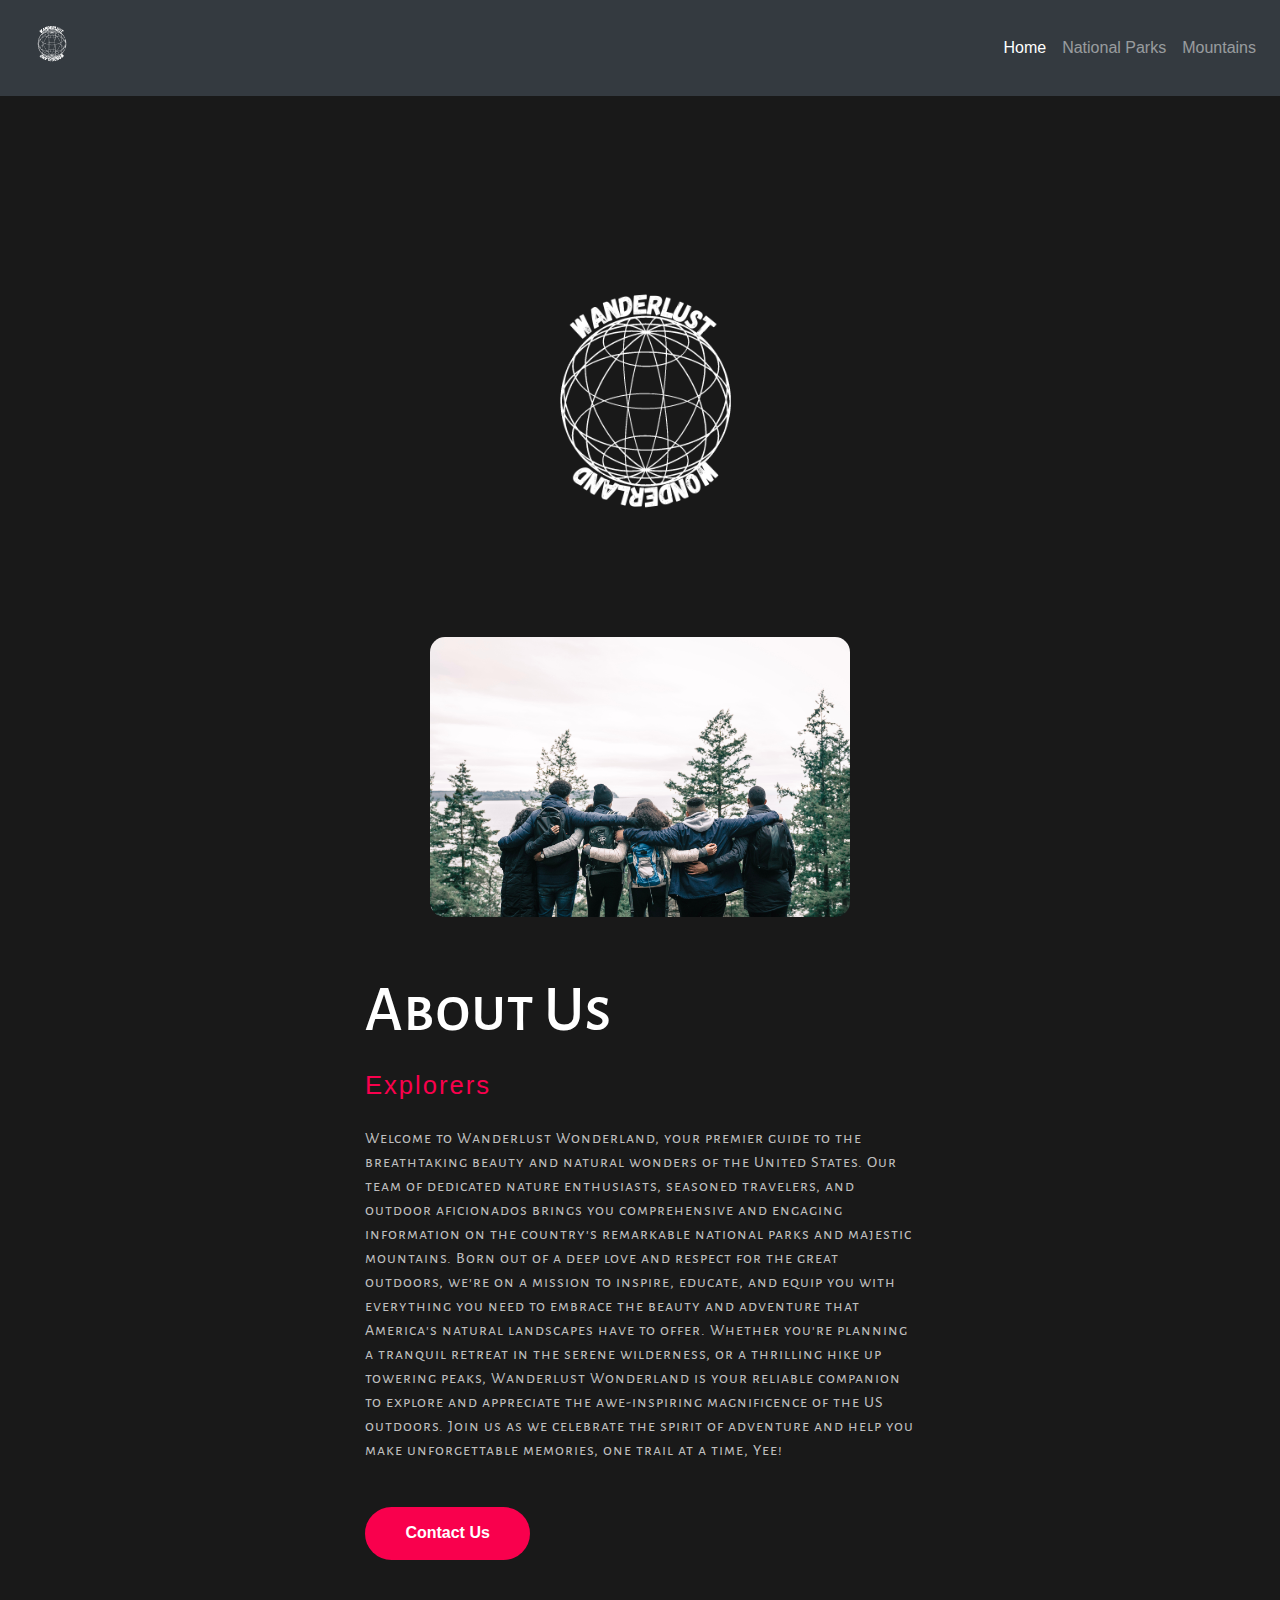
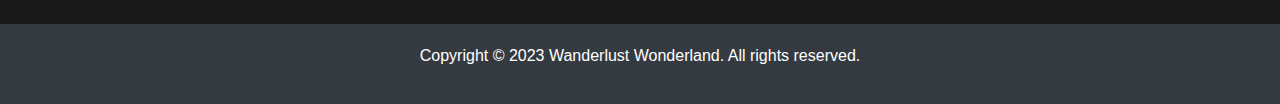
<file: CapstoneProject2/aboutus.html>
<!DOCTYPE html>
<html lang="en">

<head>
    <meta charset="UTF-8">
    <meta name="viewport" content="width=device-width, initial-scale=1.0">
    <title>Enjoy the Outdoors - Mountain Information</title>
    <link rel="stylesheet" href="styles.css">
    <link rel="stylesheet" href="https://stackpath.bootstrapcdn.com/bootstrap/4.5.2/css/bootstrap.min.css">
    <link href="https://fonts.googleapis.com/css2?family=Poppins:wght@400;500;700&display=swap" rel="stylesheet">
    <link rel="stylesheet" href="https://cdnjs.cloudflare.com/ajax/libs/font-awesome/6.4.0/css/all.min.css" integrity="sha512-iecdLmaskl7CVkqkXNQ/ZH/XLlvWZOJyj7Yy7tcenmpD1ypASozpmT/E0iPtmFIB46ZmdtAc9eNBvH0H/ZpiBw==" crossorigin="anonymous" referrerpolicy="no-referrer" />
    <link href='https://fonts.googleapis.com/css?family=Alegreya Sans SC' rel='stylesheet'>
</head>

<body>

    <nav class="navbar navbar-expand-lg navbar-dark bg-dark">
        <a class="navbar-brand" href="index.html">
            <img class="logo-image animated" src="images/newlogo.png" alt="Wanderlust Wonderland">
        </a>
    
        <button class="navbar-toggler" type="button" data-toggle="collapse" data-target="#navbarNav"
            aria-controls="navbarNav" aria-expanded="false" aria-label="Toggle navigation">
            <span class="navbar-toggler-icon"></span>
        </button>
    
        <div class="collapse navbar-collapse" id="navbarNav">
            <ul class="navbar-nav ml-auto">
                <li class="nav-item">
                    <a class="nav-link active" href="index.html"><i class="fa-solid fa-house"></i> Home</a>
                </li>
                <li class="nav-item">
                    <a class="nav-link" href="parks.html"><i class="fa-solid fa-tree"></i> National Parks</a>
                </li>
                <li class="nav-item">
                    <a class="nav-link" href="mountains.html"><i class="fas fa-mountain"></i> Mountains</a>
                </li>
            </ul>
        </div>
    </nav>
    <section class="about">
        <div class="main">
            <section class="about">
                <div class="main">
                    <div class="image-container">
                        <img class="logo-image animated" src="images/newlogo.png" alt="Wanderlust Wonderland">
                        
                    </div>
                    <div class="content-container">
                        <img class="background-image" src="images/team.jpg">
                        <div class="about-text">
                            
                        </div>
                    </div>
                </div>
            </section>
            
           
            <div class="about-text">
                <h1>About Us</h1>
                <h5><span>Explorers</span></h5>
                <p>Welcome to Wanderlust Wonderland, your premier guide to the breathtaking beauty and natural wonders of the United States. Our team of dedicated nature enthusiasts, seasoned travelers, and outdoor aficionados brings you comprehensive and
                    engaging information on the country's remarkable national parks and majestic mountains. Born out of a deep love and respect for the great outdoors, we're on a mission to inspire, educate, and equip you with everything you need
                    to embrace the beauty and adventure that America's natural landscapes have to offer. Whether you're planning a tranquil retreat in the serene wilderness, or a thrilling hike up towering peaks, Wanderlust Wonderland is your reliable
                    companion to explore and appreciate the awe-inspiring magnificence of the US outdoors. Join us as we celebrate the spirit of adventure and help you make unforgettable memories, one trail at a time, Yee!</p>
                    <button type="button" id="contactButton" class="btn btn-primary" data-toggle="modal" data-target="#contactModal">Contact Us</button>
           
            </div>
        </div>
    </section>
    
    
    


    
    <div class="wrapper">
    <footer class="footer bg-dark text-white">
        <a href="https://twitter.com" id="twitter-icon" target="_blank">
            <i class="fa fa-brands fa-twitter"></i>
          </a>
          
          <a href="https://www.twitch.tv" id="twitch-icon" target="_blank">
            <i class="fa fa-brands fa-twitch"></i>
          </a>
          
          <a href="https://www.facebook.com" id="facebook-icon" target="_blank">
            <i class="fa fa-brands fa-facebook"></i>
          </a>
          
          <a href="https://www.linkedin.com" id="linkedin-icon" target="_blank">
            <i class="fa fa-brands fa-linkedin"></i>
          </a>
        <p>Copyright © 2023 Wanderlust Wonderland. All rights reserved.</p>
    </footer>
</div>
<div class="modal fade" id="contactModal" tabindex="-1" role="dialog" aria-labelledby="contactModalLabel"
    aria-hidden="true">
    <div class="modal-dialog" role="document">
        <div class="modal-content">
            <div class="modal-header">
                <h5 class="modal-title" id="contactModalLabel">Contact Us</h5>
                <button type="button" class="close" data-dismiss="modal" aria-label="Close">
                    <span aria-hidden="true">&times;</span>
                </button>
            </div>
            <div class="modal-body">
                <p>For any inquiries or feedback, please reach out to us:</p>
                <ul>
                    <li>Email: info@wanderlustwonderland.com</li>
                    <li>Phone: 123-456-7890</li>
                    <li>Address: 123 Main St, San Francisco, CA</li>
                </ul>
            </div>
            <div class="modal-footer">
                <button type="button" class="btn btn-secondary" data-dismiss="modal">Close</button>
            </div>
<script src="https://code.jquery.com/jquery-3.5.1.slim.min.js"></script>
<script src="https://stackpath.bootstrapcdn.com/bootstrap/4.5.2/js/bootstrap.min.js"></script>
</body>

</html>
</file>
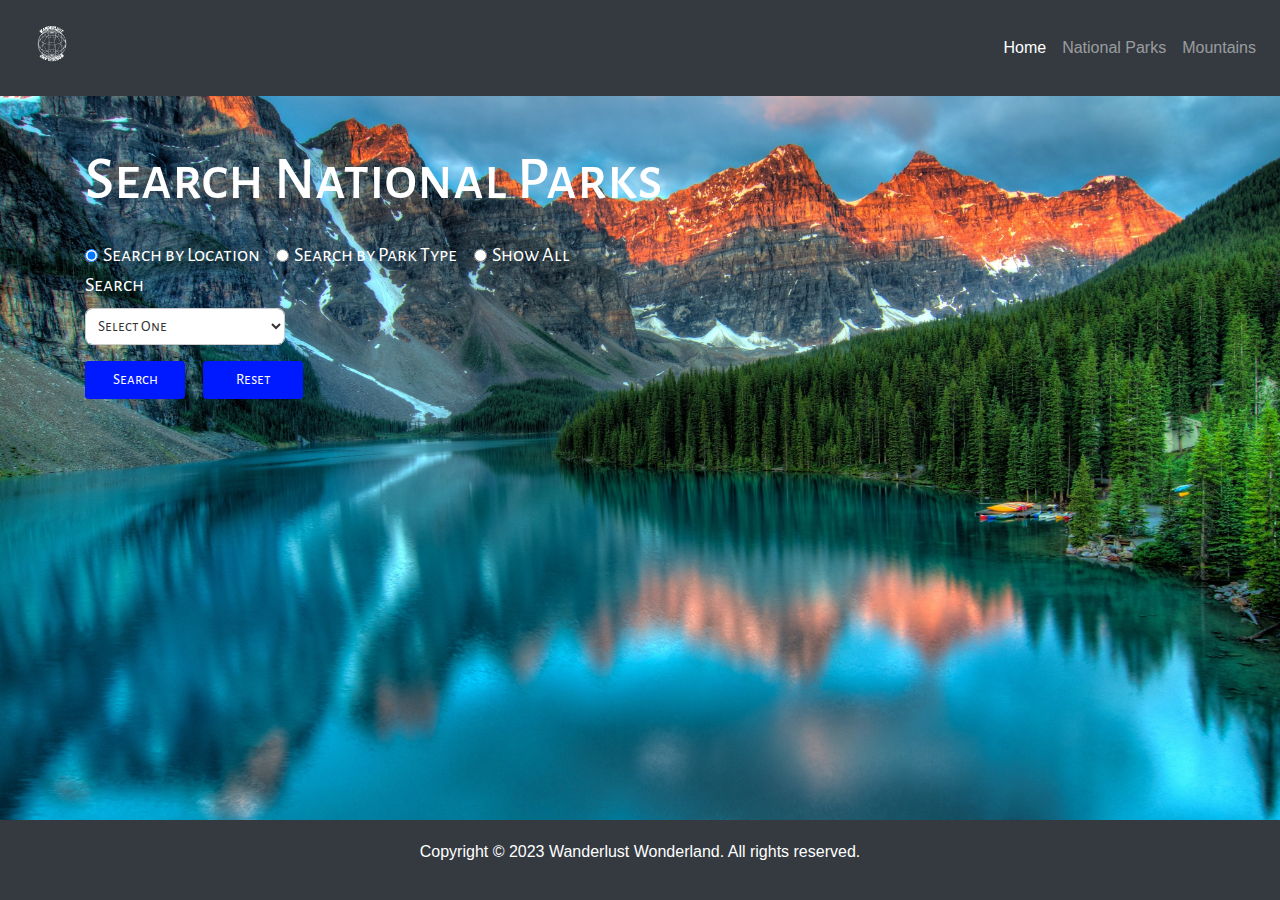
<file: CapstoneProject2/parks.html>
<!DOCTYPE html>
<html lang="en">

<head>
    <meta charset="UTF-8">
    <meta name="viewport" content="width=device-width, initial-scale=1.0">
    <title>Enjoy the Outdoors - Search National Parks</title>
    <link rel="stylesheet" href="style.css">
    <link rel="stylesheet" href="https://stackpath.bootstrapcdn.com/bootstrap/4.5.2/css/bootstrap.min.css">
    <link href="https://fonts.googleapis.com/css2?family=Poppins:wght@400;500;700&display=swap" rel="stylesheet">
    <link rel="stylesheet" href="https://cdnjs.cloudflare.com/ajax/libs/font-awesome/6.4.0/css/all.min.css" integrity="sha512-iecdLmaskl7CVkqkXNQ/ZH/XLlvWZOJyj7Yy7tcenmpD1ypASozpmT/E0iPtmFIB46ZmdtAc9eNBvH0H/ZpiBw==" crossorigin="anonymous" referrerpolicy="no-referrer" />
    <link href='https://fonts.googleapis.com/css?family=Alegreya Sans SC' rel='stylesheet'>
</head>


<nav class="navbar navbar-expand-lg navbar-dark bg-dark">
    <a class="navbar-brand" href="index.html">
        <img class="logo-image animated" src="images/newlogo.png" alt="Wanderlust Wonderland">
    </a>

    <button class="navbar-toggler" type="button" data-toggle="collapse" data-target="#navbarNav"
        aria-controls="navbarNav" aria-expanded="false" aria-label="Toggle navigation">
        <span class="navbar-toggler-icon"></span>
    </button>

    <div class="collapse navbar-collapse" id="navbarNav">
        <ul class="navbar-nav ml-auto">
            <li class="nav-item">
                <a class="nav-link active" href="index.html"><i class="fa-solid fa-house"></i> Home</a>
            </li>
            <li class="nav-item">
                <a class="nav-link" href="parks.html"><i class="fa-solid fa-tree"></i> National Parks</a>
            </li>
            <li class="nav-item">
                <a class="nav-link" href="mountains.html"><i class="fas fa-mountain"></i> Mountains</a>
            </li>
        </ul>
    </div>
</nav>
   
<body class="page-background">
    

    <main class="container mt-5">
        <h1 class="mb-4">Search National Parks</h1>
        <form id="searchForm">
            <div class="form-check form-check-inline">
                <input class="form-check-input" type="radio" name="searchOption" id="locationOption" value="location" checked>
                <label class="form-check-label" for="locationOption">Search by Location</label>
            </div>
            <div class="form-check form-check-inline">
                <input class="form-check-input" type="radio" name="searchOption" id="parkTypeOption" value="parkType">
                <label class="form-check-label" for="parkTypeOption">Search by Park Type</label>
            </div>
            <div class="form-check form-check-inline">
                <input class="form-check-input" type="radio" name="searchOption" id="showAllOption" value="showAll">
                <label class="form-check-label" for="showAllOption">Show All</label>
            </div>
            <div class="form-group custom-dropdown">
                <label for="searchDropdown">Search</label>
                <select class="form-control" id="searchDropdown">
                </select>
            </div>
            <div class="form-row mt-3">
                <div class="col btn-group">
                    <button type="submit" class="button">Search</button>
                    <button id="resetButton" class="button">Reset</button>
                </div>
            </div>
        </form>
        <div id="results" class="row mt-4">
        </div>
    </main>

    <footer class="footer bg-dark text-white">
        <a href="https://twitter.com" id="twitter-icon" target="_blank">
            <i class="fa fa-brands fa-twitter"></i>
          </a>
          
          <a href="https://www.twitch.tv" id="twitch-icon" target="_blank">
            <i class="fa fa-brands fa-twitch"></i>
          </a>
          
          <a href="https://www.facebook.com" id="facebook-icon" target="_blank">
            <i class="fa fa-brands fa-facebook"></i>
          </a>
          
          <a href="https://www.linkedin.com" id="linkedin-icon" target="_blank">
            <i class="fa fa-brands fa-linkedin"></i>
          </a>
        <p>Copyright © 2023 Wanderlust Wonderland. All rights reserved.</p>
    </footer>

    <script src="scripts/locationData.js"></script>
    <script src="scripts/parkTypeData.js"></script>
    <script src="scripts/nationalParkData.js"></script>
    <script src="scripts/search.js"></script>
    <script src="https://code.jquery.com/jquery-3.5.1.slim.min.js"></script>
<script src="https://stackpath.bootstrapcdn.com/bootstrap/4.5.2/js/bootstrap.min.js"></script>
</body>

</html>
</file>
<file: CapstoneProject2/styles.css>
html, body {
    height: 100%;
    margin: 0;
    padding: 0;
}

.footer {
    width: 100%;
    background-color: #343a40;
    color: #fff;
    padding: 20px;
    text-align: center;
}

.about {
    padding: 5% 0;
    background-color: #191919;
}

.about img {
    height: auto;
    width: 100%;
    max-width: 420px;
    border-radius: 15px;
}

.about-text {
    width: 100%;
    max-width: 550px;
    margin: 0 auto;
}

.main {
    width: 95%;
    max-width: 1130px;
    margin: 0 auto;
    display: flex;
    flex-wrap: wrap;
    justify-content: space-around;
    align-items: center;
}

.about-text h1 {
    color: white;
    font-size: 5vw;
    text-transform: capitalize;
    margin-bottom: 20px;
    font-family: 'Alegreya Sans SC';
}

.about-text h5 {
    color: white;
    font-size: 2vw;
    text-transform: capitalize;
    margin-bottom: 25px;
    letter-spacing: 2px;
}

span {
    color: #f9004d;
}

.about-text p {
    color: rgba(238, 238, 238, 0.8);
    letter-spacing: 1px;
    line-height: 1.5;
    font-size: 16px;
    margin-bottom: 45px;
    font-family: 'Alegreya Sans SC';
}


.logo-image {
    width: 70px;
  }

  #contactButton {
    background: #f9004d;
    color: white;
    text-decoration: none;
    border: 2px solid transparent;
    font-weight: bold;
    padding: 1vw 3vw;
    border-radius: 30px !important;
    transition: transform 1000ms;
  }
  
  #contactButton:hover {
    background: transparent;
    border: 2px solid #f9004d;
    cursor: pointer;
  }
  
  #contactButton:hover,
  .button:focus-visible {
    transform: translateY(-0.75rem);
  }


  .image-container {
    position: relative;
}

.background-image {
    display: block;
    width: 100%;
    height: auto;
}

.overlay-container {
    position: relative;
    overflow: hidden;
}

@keyframes spin {
    0% {
        transform: rotate(0deg);
    }
    100% {
        transform: rotate(360deg);
    }
  }
  
  .logo-image.animated {
    animation: spin 15.0s linear infinite;
  }
</file>
<file: CapstoneProject2/style.css>
body {
  display: flex;
  min-height: 100vh;
  flex-direction: column;
}

.logo-image {
  width: 90px; /* Adjust the width to your desired size */
  height: auto; /* This ensures the height adjusts proportionally */
}



.navbar-brand {
    font-weight: bold;
}



.footer {
    flex-shrink: 0;
    padding: 20px 0;
    text-align: center;
    
}

main {
    flex: 1 0 auto;
}

.mountain-img {
    width: 100%;
    height: auto;
}

.custom-dropdown select {
    width: 165px; 
}

.button {
    width: 100px; 
}

.btn-group {
    gap: 10px; 
}

.page-background {
    background-image: url("images/Parkimage.jpg");
    background-size: cover;
    
}

.container h1 {
    color: rgb(255, 255, 255); 
    font-family: 'Alegreya Sans SC';font-size: 60px;
  }

  label {
    color: rgb(255, 255, 255); 
    font-family: 'Alegreya Sans SC';font-size: 20px;
  }

  .hero {
    width: 100%;
    height: 100vh;
    background-image: linear-gradient(rgba(12, 3, 51, 0.3)), (rgba(12, 3, 51, 0.3));
    position: relative;
    display: flex;
    padding: 0.5%;
    align-items: center;
    justify-content: center;
}

.word {
    display: block;
}



.content {
    text-align: center;
}

.content h1 {
    font-size: 120px;
    color: #ffffff;
    font-weight: 600;
    transition: 0, 5s;
}

.content h1:hover {
    -webkit-text-stroke: 2px #fff;
    color: transparent;
}


.content a {
    text-decoration: none;
    display: inline-block;
    color: #fff;
    font-size: 24px;
    border: 2px solid #fff;
    padding: 14px 70px;
    border-radius: 50px;
    margin-top: 20px;

}

.content a:hover {
    text-decoration: none;
    color: rgb(0, 0, 0);
}

.back-video {
    position: absolute;
    right: 0;
    bottom: 0;
    z-index: -1;
}

@media (min-aspect-ratio: 16/9) {
    .back-video {
        width: 100%;
        height: auto;
    }
}

@media (max-aspect-ratio: 16/9) {
    .back-video {
        width: auto;
        height: 100%;
    }
}

.dropdown {
    position: relative;
    display: inline-block;
}

.dropdown-btn {
    background-color: #ffffff00;
    font-size: 25px;
    color: rgb(255, 255, 255);
    cursor: pointer;
    border: 2px solid #fff;
    padding: 14px 70px;
    border-radius: 50px;
    margin-top: 20px;
}

.dropdown-content {
    display: none;
    position: absolute;

}

.dropdown-content a {
    color: rgb(255, 255, 255);
    padding: 12px 16px;
    text-decoration: none;
    width: 100%; 
   
}
.dropdown-content {
    display: none;
    /* Other styling properties */
  }
  
  .dropdown-content.show {
    display: block;
  }
  
  /* style.css */

@keyframes fade-in {
    0% {
      opacity: 0;
      transform: translateY(20px);
    }
    100% {
      opacity: 1;
      transform: translateY(0);
    }
  }
  
  /* fade in for cards */
  .col-md-4 {
    animation: fade-in 0.5s ease forwards;
    opacity: 0;
  }
  
  .col-md-4:nth-child(1) {
    animation-delay: 0.2s;
  }
  
  .col-md-4:nth-child(2) {
    animation-delay: 0.4s;
  }
  
  .col-md-4:nth-child(3) {
    animation-delay: 0.6s;
  }

  .col-md-4:nth-child(4) {
    animation-delay: 0.8s;
  }
  
  .col-md-4:nth-child(5) {
    animation-delay: 1s;
  }
  
  .col-md-4:nth-child(6) {
    animation-delay: 1.2s;
  }
  
  @keyframes slideInLeft {
    from {
        opacity: 0;
        transform: translateX(-100%);
    }
    to {
        opacity: 1;
        transform: translateX(0);
    }
}

/* mountain animation */
#mountainInfo .col-md-6 {
    animation: slideInLeft 1s ease-in-out;
}

.image-container {
    display: flex;
    justify-content: center;
    align-items: center;
  }
  

  /*Style for mountain img & font */
  .mountain-img {
    max-width: 100%;
    max-height: 100%;
    border-radius: 50px;
    box-shadow: 0 2px 4px rgba(0, 0, 0, 0.1);
    transition: transform 0.7s ease;
  }
/* hover effect */
  .mountain-img:hover {
    transform: scale(1.1);
    border-radius: 45px;
  }

  #mountainInfo p {
    font-family: 'Alegreya Sans SC';font-size: 22px;
    font-size: 22px;
    color: #000000;
    margin-bottom: 10px;
    background-color: #ffffff83;
  }
  
  #mountainInfo strong {
    font-weight: bold;
  }

  #mountainHeading {
    font-family: 'Alegreya Sans SC';font-size: 65px;
    color: rgb(0, 0, 0);
    
  }

  #mountainSelect {
    font-family: 'Alegreya Sans SC';font-size: 20px;
    color: rgb(0, 0, 0);
    width: 30%;
   
  }

  label[for="mountainSelect"] {
    color: rgb(0, 0, 0);
    font-size: 35px;
    font-weight: bold;
  }


/* styling for Park cards*/
  .card {
  border: 1px solid #ccc;
  border-radius: 5px;
  box-shadow: 0 2px 4px rgba(0, 0, 0, 0.1);
  font-family: 'Alegreya Sans SC';font-size: 19px;
  color: #000000;
  font-weight: bolder;
  transition: transform 0.3s;
}


.card:hover {
  transform: scale(1.05); /* Increase the scale of the card on hover */
}

.card-title {
  font-size: 18px;
  font-weight: bold;
  font-family: 'Alegreya Sans SC';font-size: 30px;
  color: #000000;
  
}


.card-body {
  padding: 10px;
  background-image: url(images/Tree.jpg);
  background-size: cover;
  background-repeat: no-repeat;
}

.card-text {
  margin-bottom: 5px;
  
}

.card-text strong {
  font-weight: bold;
  color: rgb(252, 235, 2);
  font-size: 23px;
}

#searchDropdown {
    padding: 8px;
    border: 1px solid #ccc;
    border-radius: 7px;
    background-color: #fff;
    font-size: 14px;
    color: #333;
    width: 18%;
    box-sizing: border-box;
    font-family: 'Alegreya Sans SC';font-size: 15px;
  }
  
  
  .button {
    padding: 8px 16px;
    background-color: #001aff;
    color: #fff;
    border: none;
    border-radius: 4px;
    cursor: pointer;
    transition: background-color 0.3s ease;
    font-family: 'Alegreya Sans SC';font-size: 15px;
  }
  
  .button:hover {
    background-color: #000000;
  }
  
  #resetButton {
    margin-left: 8px;
  }
  
  .button:focus {
    outline: none;
    box-shadow: none;
  }
  
  .mounthim {
    background-image: url("images/mounthim.jpg");
    background-size: cover;
    
}

#resetButton {
  padding: 8px 16px;
    background-color: #001aff;
    color: #fff;
    border: none;
    border-radius: 4px;
    cursor: pointer;
    transition: background-color 0.3s ease;
    font-family: 'Alegreya Sans SC';font-size: 15px;
}

#mountainButton {
  padding: 8px 16px;
    background-color: #001aff;
    color: #fff;
    border: none;
    border-radius: 4px;
    cursor: pointer;
    transition: background-color 0.3s ease;
    font-family: 'Alegreya Sans SC';font-size: 15px;
}

.logo-image {
  width: 70px;
}

.blog-card {
  display: flex;
  flex-direction: column;
  margin: 1rem auto;
  box-shadow: 0 3px 7px -1px rgba(0, 0, 0, 0.1);
  margin-bottom: 1.6%;
  background: #fff;
  line-height: 1.4;
  font-family: sans-serif;
  border-radius: 5px;
  overflow: hidden;
  z-index: 0;
}

.blog-card:hover .photo {
  transform: scale(1.3) rotate(3deg);
}

.blog-card .photo {
  position: absolute;
  top: 0;
  right: 0;
  bottom: 0;
  left: 0;
  background-size: cover;
  background-position: center;
  transition: transform .2s;
}

.blog-card .details,
.blog-card .details ul {
  margin: auto;
  padding: 0;
  list-style: none;
}

.blog-card .details {
  position: absolute;
  top: 0;
  bottom: 0;
  left: -100%;
  margin: auto;
  transition: left;
}

.fadeIn {
  animation-name: fadeIn;
  -webkit-animation-name: fadeIn;
  animation-duration: 1.5s;
  -webkit-animation-duration: 1.5s;
  animation-timing-function: ease-in-out;
  -webkit-animation-timing-function: ease-in-out;
  visibility: visible !important;
}

@keyframes fadeIn {
  0% {
    opacity: 0.0;
  }
  100% {
    opacity: 1;
  }
}

@-webkit-keyframes fadeIn {
  0% {
    opacity: 0.0;
  }
  100% {
    opacity: 1;
  }
}

@keyframes spin {
  0% {
      transform: rotate(0deg);
  }
  100% {
      transform: rotate(360deg);
  }
}

.logo-image.animated {
  animation: spin 17.0s linear infinite;
}
</file>
